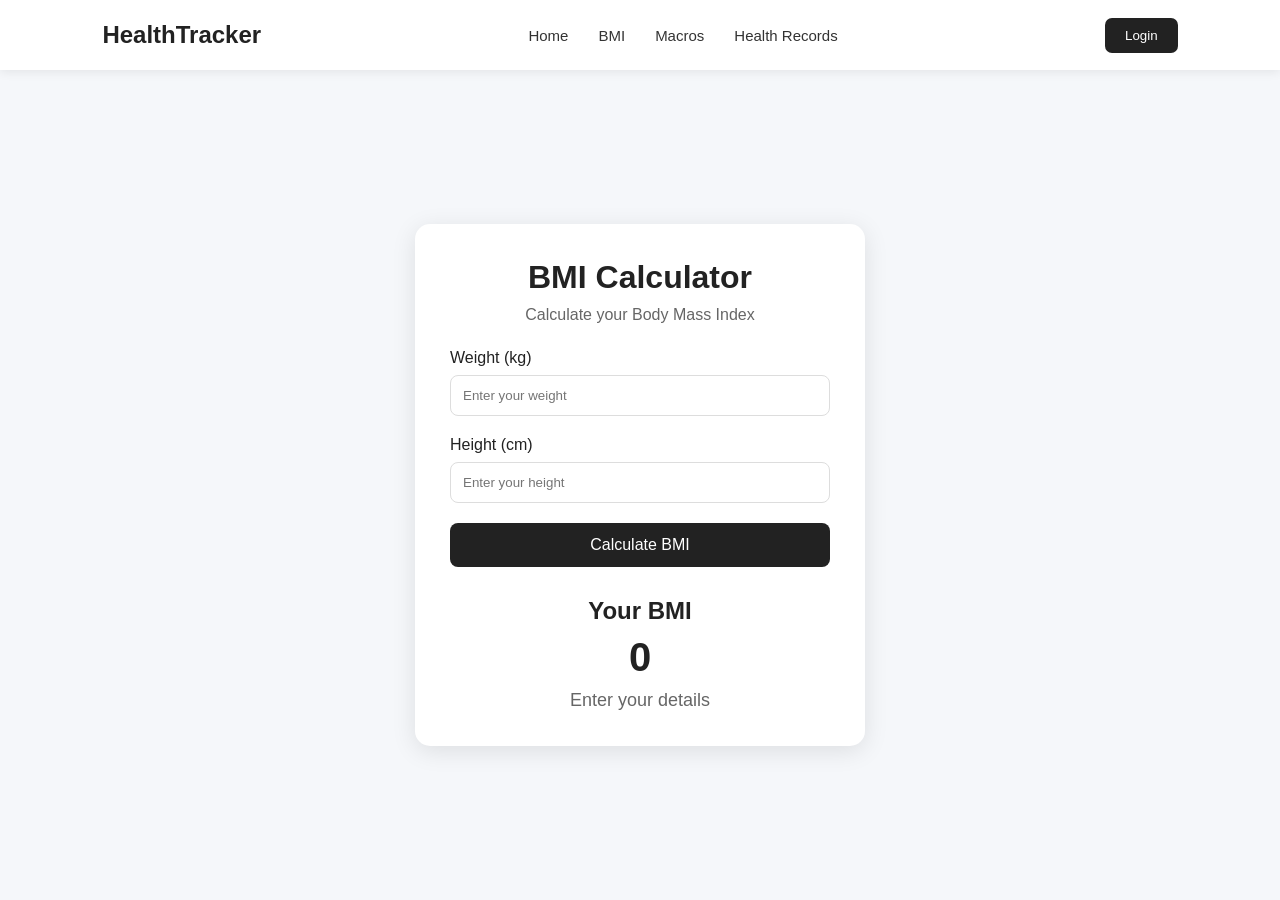
<file: frontend/bmi.html>
<!DOCTYPE html>
<html lang="en">
<script src="script.js"></script>
<head>
    <meta charset="UTF-8">
    <meta name="viewport" content="width=device-width, initial-scale=1.0">

    <title>BMI Calculator - HealthTracker</title>

    <link rel="stylesheet" href="style.css">
</head>

<body>

<nav class="navbar">

    <div class="logo">
        HealthTracker
    </div>

    <div class="nav-links">
        <a href="index.html">Home</a>
        <a href="bmi.html">BMI</a>
        <a href="macro.html">Macros</a>
        <a href="index.html#records">Health Records</a>
    </div>

    <button class="login-btn">
        Login
    </button>

</nav>


<div class="bmi-page">

    <div class="bmi-card">

        <h1>BMI Calculator</h1>

        <p>
            Calculate your Body Mass Index
        </p>


        <div class="form-group">

            <label>Weight (kg)</label>

            <input
                    type="number"
                    id="bmiWeight"
                    placeholder="Enter your weight"
            >

        </div>


        <div class="form-group">

            <label>Height (cm)</label>

            <input
                    type="number"
                    id="bmiHeight"
                    placeholder="Enter your height"
            >

        </div>


        <button type="button" onclick="calculateBMI()">
            Calculate BMI
        </button>


        <div id="bmiResult" class="bmi-result">

            <h2>Your BMI</h2>

            <h3 id="bmiValue">0</h3>

            <p id="bmiCategory">
                Enter your details
            </p>

        </div>

    </div>

</div>


<script src="script.js"></script>

</body>

</html>
</file>
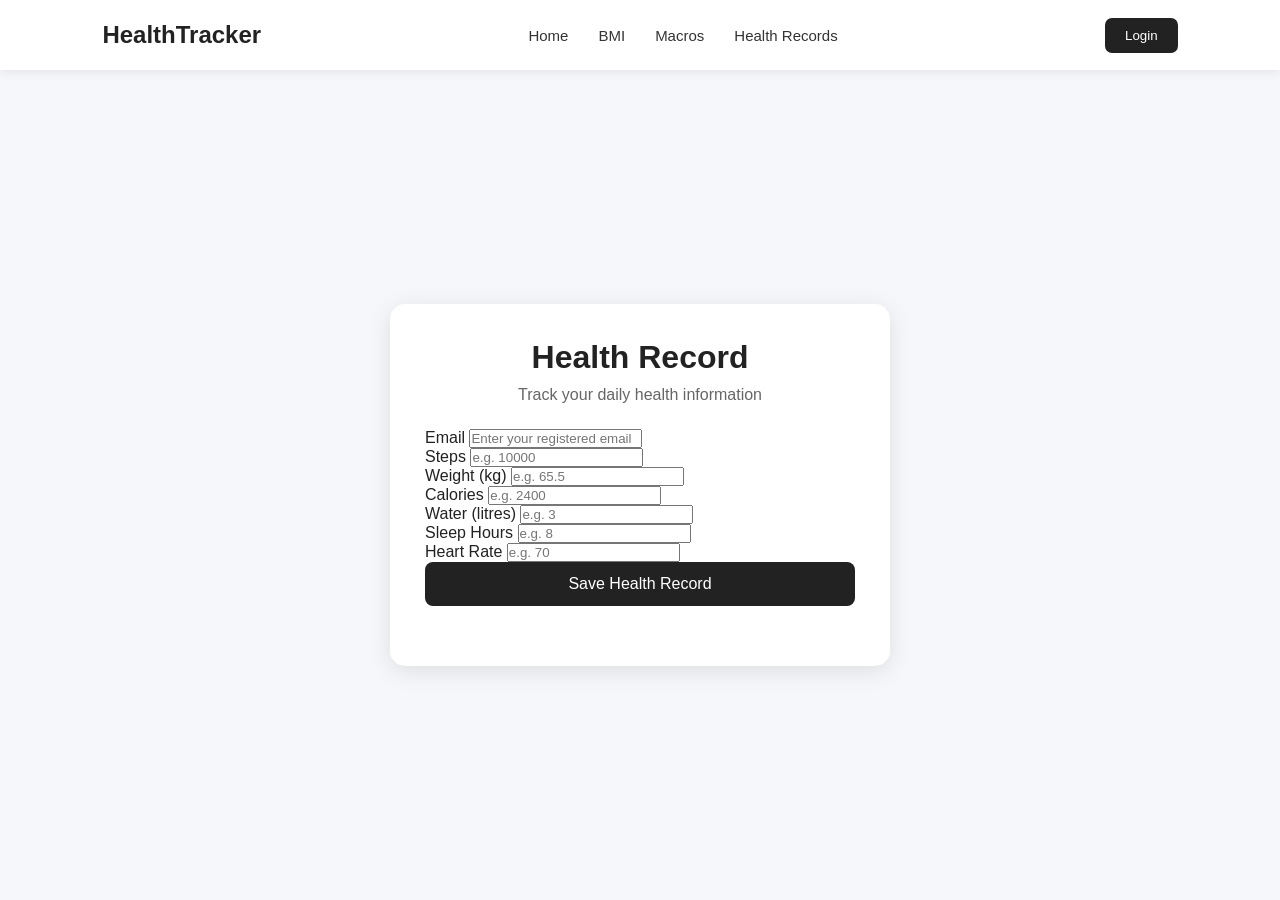
<file: frontend/health-records.html>
<!DOCTYPE html>
<html lang="en">

<head>
    <meta charset="UTF-8">
    <meta name="viewport" content="width=device-width, initial-scale=1.0">

    <title>Health Records - HealthTracker</title>

    <link rel="stylesheet" href="style.css">
</head>

<body>

<nav class="navbar">

    <div class="logo">
        HealthTracker
    </div>

    <div class="nav-links">
        <a href="index.html">Home</a>
        <a href="bmi.html">BMI</a>
        <a href="macro.html">Macros</a>
        <a href="health-records.html">Health Records</a>
    </div>

    <button class="login-btn">
        Login
    </button>

</nav>


<div class="record-page">

    <div class="record-card">

        <h1>Health Record</h1>

        <p>Track your daily health information</p>


        <div class="form-group">

            <label>Email</label>

            <input
                    type="email"
                    id="email"
                    placeholder="Enter your registered email"
            >

        </div>


        <div class="form-group">

            <label>Steps</label>

            <input
                    type="number"
                    id="steps"
                    placeholder="e.g. 10000"
            >

        </div>


        <div class="form-group">

            <label>Weight (kg)</label>

            <input
                    type="number"
                    step="0.1"
                    id="weight"
                    placeholder="e.g. 65.5"
            >

        </div>


        <div class="form-group">

            <label>Calories</label>

            <input
                    type="number"
                    id="calories"
                    placeholder="e.g. 2400"
            >

        </div>


        <div class="form-group">

            <label>Water (litres)</label>

            <input
                    type="number"
                    step="0.1"
                    id="water"
                    placeholder="e.g. 3"
            >

        </div>


        <div class="form-group">

            <label>Sleep Hours</label>

            <input
                    type="number"
                    step="0.1"
                    id="sleepHours"
                    placeholder="e.g. 8"
            >

        </div>


        <div class="form-group">

            <label>Heart Rate</label>

            <input
                    type="number"
                    id="heartRate"
                    placeholder="e.g. 70"
            >

        </div>


        <button onclick="saveHealthRecord()">
            Save Health Record
        </button>


        <p id="recordMessage"></p>

    </div>

</div>


<script src="script.js"></script>

</body>

</html>
</file>
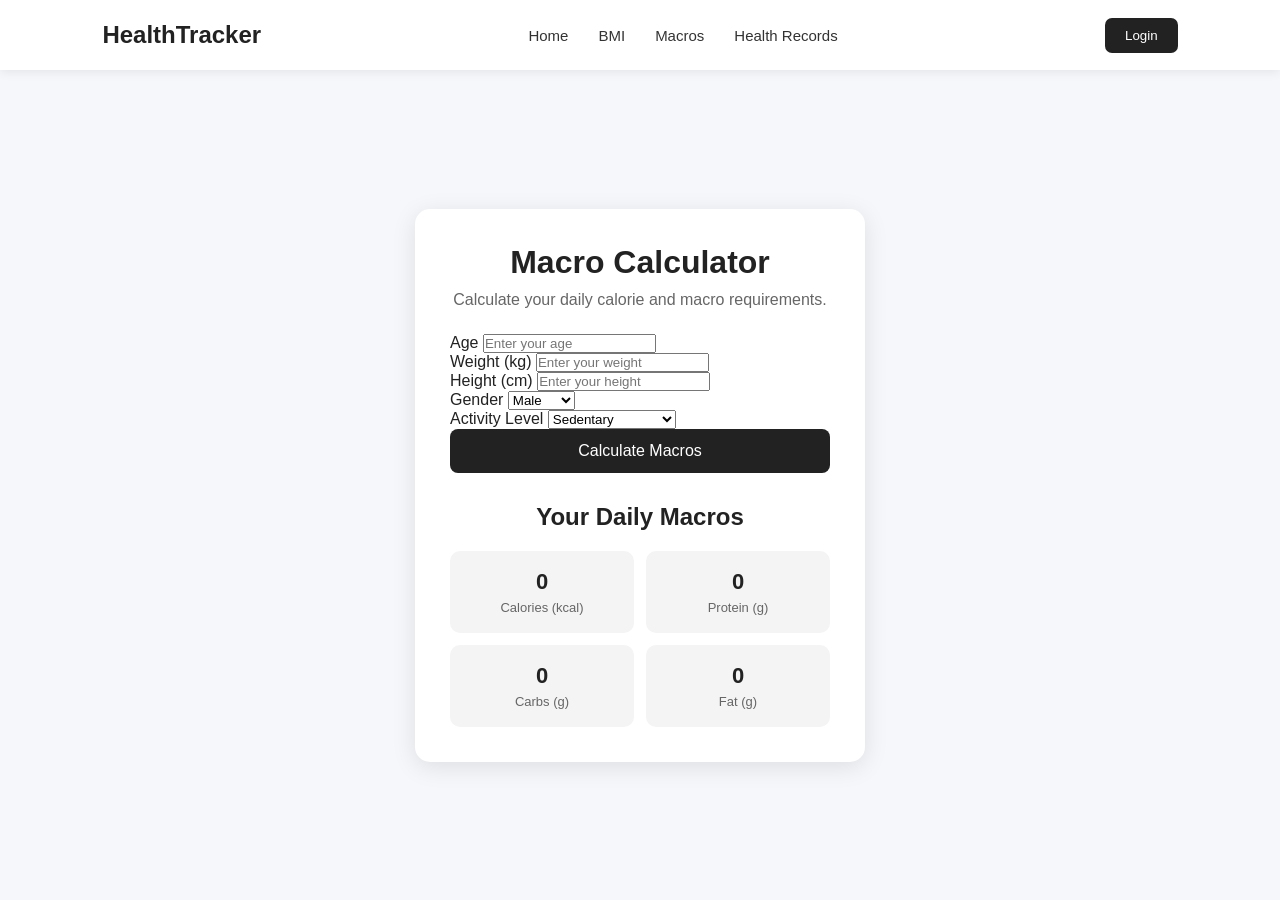
<file: frontend/macro.html>
<!DOCTYPE html>
<html lang="en">

<head>
    <meta charset="UTF-8">
    <meta name="viewport" content="width=device-width, initial-scale=1.0">

    <title>Macro Calculator - HealthTracker</title>

    <link rel="stylesheet" href="style.css">
</head>

<body>

<nav class="navbar">

    <div class="logo">
        HealthTracker
    </div>

    <div class="nav-links">
        <a href="index.html">Home</a>
        <a href="index.html#bmi">BMI</a>
        <a href="macro.html">Macros</a>
        <a href="index.html#records">Health Records</a>
    </div>

    <button class="login-btn">
        Login
    </button>

</nav>


<div class="macro-page">

    <div class="macro-card">

        <h1>Macro Calculator</h1>

        <p>Calculate your daily calorie and macro requirements.</p>


        <div class="form-group">

            <label>Age</label>

            <input
                    type="number"
                    id="age"
                    placeholder="Enter your age"
            >

        </div>


        <div class="form-group">

            <label>Weight (kg)</label>

            <input
                    type="number"
                    id="weight"
                    placeholder="Enter your weight"
            >

        </div>


        <div class="form-group">

            <label>Height (cm)</label>

            <input
                    type="number"
                    id="height"
                    placeholder="Enter your height"
            >

        </div>


        <div class="form-group">

            <label>Gender</label>

            <select id="gender">

                <option value="male">
                    Male
                </option>

                <option value="female">
                    Female
                </option>

            </select>

        </div>


        <div class="form-group">

            <label>Activity Level</label>

            <select id="activityLevel">

                <option value="1.2">
                    Sedentary
                </option>

                <option value="1.375">
                    Lightly Active
                </option>

                <option value="1.55">
                    Moderately Active
                </option>

                <option value="1.725">
                    Very Active
                </option>

                <option value="1.9">
                    Extremely Active
                </option>

            </select>

        </div>


        <button onclick="calculateMacros()">
            Calculate Macros
        </button>


        <div id="result" class="macro-result">

            <h2>Your Daily Macros</h2>

            <div class="macro-results-container">

                <div class="macro-box">
                    <h3 id="calories">0</h3>
                    <p>Calories (kcal)</p>
                </div>

                <div class="macro-box">
                    <h3 id="protein">0</h3>
                    <p>Protein (g)</p>
                </div>

                <div class="macro-box">
                    <h3 id="carbs">0</h3>
                    <p>Carbs (g)</p>
                </div>

                <div class="macro-box">
                    <h3 id="fat">0</h3>
                    <p>Fat (g)</p>
                </div>

            </div>

        </div>

    </div>

</div>


<script src="script.js"></script>

</body>

</html>
</file>
<file: frontend/style.css>
* {
    margin: 0;
    padding: 0;
    box-sizing: border-box;
}

body {
    font-family: Arial, sans-serif;
    background: #f5f7fa;
    color: #222;
}

/* Navbar */

.navbar {
    height: 70px;
    background: white;
    display: flex;
    align-items: center;
    justify-content: space-between;
    padding: 0 8%;
    box-shadow: 0 2px 10px rgba(0, 0, 0, 0.08);
}

.logo {
    font-size: 24px;
    font-weight: bold;
}

.nav-links {
    display: flex;
    gap: 30px;
}

.nav-links a {
    text-decoration: none;
    color: #333;
    font-size: 15px;
}

.nav-links a:hover {
    color: #666;
}

.login-btn {
    padding: 10px 20px;
    border: none;
    border-radius: 7px;
    background: #222;
    color: white;
    cursor: pointer;
}

/* Hero */

.hero {
    min-height: 500px;
    display: flex;
    align-items: center;
    padding: 60px 8%;
    background: white;
}

.hero-content {
    max-width: 650px;
}

.hero h1 {
    font-size: 52px;
    line-height: 1.15;
    margin-bottom: 20px;
}

.hero p {
    font-size: 18px;
    line-height: 1.6;
    color: #666;
    margin-bottom: 30px;
}

.hero button {
    padding: 14px 25px;
    border: none;
    border-radius: 8px;
    background: #222;
    color: white;
    font-size: 16px;
    cursor: pointer;
}

.hero button:hover {
    opacity: 0.85;
}

/* Features */

.features {
    padding: 70px 8%;
    text-align: center;
}

.features h2 {
    font-size: 32px;
    margin-bottom: 40px;
}

.feature-container {
    display: grid;
    grid-template-columns: repeat(3, 1fr);
    gap: 25px;
}

.feature-card {
    background: white;
    padding: 30px;
    border-radius: 12px;
    box-shadow: 0 5px 20px rgba(0, 0, 0, 0.08);
    transition: 0.3s;
}

.feature-card:hover {
    transform: translateY(-5px);
}

.feature-card h3 {
    font-size: 21px;
    margin-bottom: 15px;
}

.feature-card p {
    color: #666;
    line-height: 1.5;
    margin-bottom: 25px;
}

.feature-card button {
    padding: 11px 18px;
    border: none;
    border-radius: 7px;
    background: #222;
    color: white;
    cursor: pointer;
}

/* About */

.about {
    background: white;
    text-align: center;
    padding: 70px 20px;
}

.about h2 {
    font-size: 30px;
    margin-bottom: 15px;
}

.about p {
    color: #666;
    font-size: 16px;
}

/* Footer */

footer {
    background: #222;
    color: white;
    text-align: center;
    padding: 25px;
}

/* Mobile */

@media (max-width: 768px) {

    .navbar {
        padding: 0 5%;
    }

    .nav-links {
        display: none;
    }

    .hero {
        padding: 50px 7%;
    }

    .hero h1 {
        font-size: 38px;
    }

    .feature-container {
        grid-template-columns: 1fr;
    }
}
.macro-page {
    min-height: calc(100vh - 70px);
    display: flex;
    justify-content: center;
    align-items: center;
    padding: 50px 20px;
}

.macro-card {
    width: 450px;
    background: white;
    padding: 35px;
    border-radius: 15px;
    box-shadow: 0 5px 25px rgba(0, 0, 0, 0.1);
}

.macro-card h1 {
    text-align: center;
    margin-bottom: 10px;
}

.macro-card > p {
    text-align: center;
    color: #666;
    margin-bottom: 25px;
}

.macro-card button {
    width: 100%;
    padding: 13px;
    border: none;
    border-radius: 8px;
    background: #222;
    color: white;
    font-size: 16px;
    cursor: pointer;
}

.macro-result {
    margin-top: 30px;
}

.macro-result h2 {
    text-align: center;
    margin-bottom: 20px;
}

.macro-results-container {
    display: grid;
    grid-template-columns: 1fr 1fr;
    gap: 12px;
}

.macro-box {
    background: #f4f4f4;
    padding: 18px;
    border-radius: 10px;
    text-align: center;
}

.macro-box h3 {
    font-size: 22px;
    margin-bottom: 5px;
}

.macro-box p {
    color: #666;
    font-size: 13px;
}
.record-page {
    min-height: calc(100vh - 70px);
    display: flex;
    justify-content: center;
    align-items: center;
    padding: 50px 20px;
}

.record-card {
    width: 500px;
    background: white;
    padding: 35px;
    border-radius: 15px;
    box-shadow: 0 5px 25px rgba(0, 0, 0, 0.1);
}

.record-card h1 {
    text-align: center;
    margin-bottom: 10px;
}

.record-card > p {
    text-align: center;
    color: #666;
    margin-bottom: 25px;
}

.record-card button {
    width: 100%;
    padding: 13px;
    border: none;
    border-radius: 8px;
    background: #222;
    color: white;
    font-size: 16px;
    cursor: pointer;
}

#recordMessage {
    margin-top: 15px;
    text-align: center;
}

/* ===== HealthTrack Dashboard 2.0 ===== */

.dashboard-body {
    background: #f5f7fb;
    color: #172033;
}

.app-layout {
    min-height: 100vh;
}

.sidebar {
    width: 250px;
    position: fixed;
    inset: 0 auto 0 0;
    background: #fff;
    border-right: 1px solid #e8edf4;
    padding: 30px 20px;
    display: flex;
    flex-direction: column;
    z-index: 10;
}

.brand {
    display: flex;
    align-items: center;
    gap: 10px;
    text-decoration: none;
    color: #172033;
    font-size: 22px;
    font-weight: 800;
    margin-bottom: 48px;
}

.brand-icon {
    display: grid;
    place-items: center;
    width: 36px;
    height: 36px;
    background: #176b5b;
    color: #fff;
    border-radius: 11px;
}

.sidebar-label,
.eyebrow,
.banner-label {
    font-size: 10px;
    font-weight: 800;
    letter-spacing: 1.5px;
    color: #8a94a7;
}

.sidebar-label {
    margin: 0 0 14px 10px;
}

.sidebar-nav {
    display: grid;
    gap: 8px;
}

.nav-item {
    text-decoration: none;
    color: #69758a;
    padding: 13px 12px;
    border-radius: 10px;
    font-size: 14px;
    font-weight: 600;
    transition: background .2s, color .2s;
}

.nav-item:hover,
.nav-item.active {
    background: #eaf5f1;
    color: #176b5b;
}

.sidebar-bottom {
    margin-top: auto;
}

.sidebar-tip {
    padding: 18px;
    background: #f0f7f4;
    border-radius: 14px;
}

.sidebar-tip > span {
    color: #176b5b;
    font-size: 22px;
}

.sidebar-tip h3 {
    margin: 12px 0 7px;
    font-size: 15px;
}

.sidebar-tip p {
    color: #69758a;
    font-size: 12px;
    line-height: 1.7;
}

.sidebar-footer {
    margin-top: 25px;
    font-size: 10px;
    letter-spacing: 1px;
    color: #9aa3b2;
    text-align: center;
}

.dashboard-main {
    margin-left: 250px;
    padding: 38px 4%;
    max-width: 1700px;
}

.dashboard-header {
    display: flex;
    align-items: center;
    justify-content: space-between;
    gap: 20px;
    margin-bottom: 28px;
}

.eyebrow {
    margin-bottom: 10px;
}

.dashboard-header h1 {
    font-size: 32px;
    margin-bottom: 8px;
}

.muted {
    color: #8791a3;
    font-size: 13px;
    line-height: 1.7;
}

.primary-link,
.banner-button {
    display: inline-block;
    text-decoration: none;
    border-radius: 9px;
    padding: 13px 17px;
    background: #176b5b;
    color: #fff;
    font-size: 13px;
    font-weight: 700;
}

.primary-link:hover,
.banner-button:hover {
    background: #105445;
}

.welcome-banner {
    display: flex;
    justify-content: space-between;
    align-items: center;
    gap: 20px;
    min-height: 220px;
    padding: 34px;
    border-radius: 18px;
    background: linear-gradient(120deg, #163f39, #176b5b);
    color: white;
    overflow: hidden;
    margin-bottom: 35px;
}

.banner-label {
    color: #b4d9cd;
    margin-bottom: 14px;
}

.welcome-banner h2 {
    font-size: clamp(24px, 3vw, 34px);
    margin-bottom: 12px;
}

.welcome-banner p:not(.banner-label) {
    max-width: 500px;
    font-size: 13px;
    line-height: 1.8;
    color: #d4e8e2;
    margin-bottom: 22px;
}

.banner-button {
    background: white;
    color: #176b5b;
}

.banner-button:hover {
    background: #eaf5f1;
}

.banner-art {
    font-size: 115px;
    color: rgba(255,255,255,.12);
    padding: 0 25px;
}

.section-heading {
    display: flex;
    justify-content: space-between;
    align-items: center;
    gap: 15px;
    margin-bottom: 18px;
}

.section-heading h2,
.panel h2 {
    font-size: 18px;
    margin-bottom: 6px;
}

.text-link {
    color: #176b5b;
    text-decoration: none;
    font-size: 13px;
    font-weight: 700;
}

.metric-grid {
    display: grid;
    grid-template-columns: repeat(4, minmax(0, 1fr));
    gap: 18px;
    margin-bottom: 28px;
}

.metric-card,
.panel {
    background: white;
    border: 1px solid #e9edf4;
    border-radius: 15px;
    padding: 22px;
    box-shadow: 0 4px 16px rgba(25, 40, 70, .025);
}

.metric-top {
    display: flex;
    align-items: center;
    justify-content: space-between;
    gap: 8px;
    margin-bottom: 20px;
}

.metric-icon,
.quick-icon {
    display: grid;
    place-items: center;
    width: 39px;
    height: 39px;
    border-radius: 11px;
    font-size: 19px;
    font-weight: 700;
}

.metric-tag {
    font-size: 9px;
    font-weight: 800;
    letter-spacing: .8px;
    color: #929bad;
}

.icon-blue {
    background: #eaf1ff;
    color: #4778d0;
}

.icon-orange {
    background: #fff1e5;
    color: #e38a3b;
}

.icon-cyan {
    background: #e4f7fa;
    color: #2699a9;
}

.icon-purple {
    background: #f1eaff;
    color: #8d68cb;
}

.metric-label {
    font-size: 13px;
    color: #7d8798;
    margin-bottom: 8px;
}

.metric-card h3 {
    font-size: 28px;
    letter-spacing: -.7px;
    overflow-wrap: anywhere;
}

.metric-foot {
    color: #9aa3b2;
    font-size: 11px;
    margin-top: 9px;
}

.dashboard-lower {
    display: grid;
    grid-template-columns: minmax(0, 1.6fr) minmax(270px, 1fr);
    gap: 20px;
}

.panel-heading {
    display: flex;
    align-items: center;
    justify-content: space-between;
    gap: 12px;
}

.chart-badge {
    color: #176b5b;
    background: #eaf5f1;
    border-radius: 7px;
    padding: 7px 10px;
    font-size: 11px;
    font-weight: 700;
}

.chart-container {
    position: relative;
    height: 240px;
    margin-top: 25px;
}

.chart-message {
    margin-top: 8px;
    font-size: 11px;
}

.quick-panel > .muted {
    margin-bottom: 20px;
}

.quick-item {
    display: flex;
    align-items: center;
    gap: 12px;
    padding: 15px 0;
    text-decoration: none;
    color: inherit;
    border-bottom: 1px solid #edf0f5;
}

.quick-item:last-child {
    border-bottom: 0;
}

.quick-item:hover .quick-arrow {
    transform: translateX(4px);
}

.quick-icon {
    flex-shrink: 0;
}

.quick-copy {
    display: grid;
    gap: 5px;
    flex: 1;
}

.quick-copy strong {
    font-size: 12px;
}

.quick-copy small {
    color: #8993a4;
    font-size: 11px;
}

.quick-arrow {
    color: #176b5b;
    transition: transform .2s;
}

.dashboard-footer {
    display: flex;
    justify-content: space-between;
    gap: 15px;
    margin-top: 35px;
    padding: 20px 0;
    color: #919bad;
    font-size: 11px;
}

@media (min-width: 1500px) {
    .dashboard-main {
        padding-left: 55px;
        padding-right: 55px;
    }
}

@media (max-width: 1150px) {
    .metric-grid {
        grid-template-columns: repeat(2, minmax(0, 1fr));
    }

    .dashboard-lower {
        grid-template-columns: 1fr;
    }
}

@media (max-width: 768px) {
    .sidebar {
        position: static;
        width: 100%;
        padding: 17px 20px;
    }

    .brand {
        margin-bottom: 18px;
    }

    .sidebar-label,
    .sidebar-bottom {
        display: none;
    }

    .sidebar-nav {
        display: flex;
        overflow-x: auto;
        gap: 7px;
    }

    .nav-item {
        flex-shrink: 0;
        padding: 10px;
        font-size: 12px;
    }

    .dashboard-main {
        margin-left: 0;
        padding: 25px 17px;
    }

    .dashboard-header {
        align-items: flex-start;
        flex-direction: column;
    }

    .dashboard-header h1 {
        font-size: 27px;
    }

    .welcome-banner {
        min-height: 0;
        padding: 25px;
    }

    .banner-art {
        display: none;
    }

    .metric-grid {
        gap: 12px;
    }

    .metric-card {
        padding: 16px;
    }

    .metric-card h3 {
        font-size: 24px;
    }

    .metric-tag {
        font-size: 8px;
    }

    .dashboard-footer {
        flex-direction: column;
    }
}

@media (max-width: 380px) {
    .metric-grid {
        grid-template-columns: 1fr;
    }
}

.bmi-page {
    min-height: calc(100vh - 70px);
    display: flex;
    justify-content: center;
    align-items: center;
    padding: 50px 20px;
}

.bmi-card {
    width: 450px;
    max-width: 100%;
    background: white;
    padding: 35px;
    border-radius: 15px;
    box-shadow: 0 5px 25px rgba(0, 0, 0, 0.1);
}

.bmi-card h1 {
    text-align: center;
    margin-bottom: 10px;
}

.bmi-card > p {
    text-align: center;
    color: #666;
    margin-bottom: 25px;
}

.bmi-card .form-group {
    margin-bottom: 20px;
}

.bmi-card label {
    display: block;
    margin-bottom: 8px;
}

.bmi-card input {
    width: 100%;
    padding: 12px;
    border: 1px solid #ddd;
    border-radius: 8px;
    box-sizing: border-box;
}

.bmi-card button {
    width: 100%;
    padding: 13px;
    border: none;
    border-radius: 8px;
    background: #222;
    color: white;
    font-size: 16px;
    cursor: pointer;
}

.bmi-result {
    margin-top: 30px;
    text-align: center;
}

.bmi-result h2 {
    margin-bottom: 10px;
}

.bmi-result h3 {
    font-size: 40px;
    margin-bottom: 10px;
}

.bmi-result p {
    color: #666;
    font-size: 18px;
}

/* BMI Result Category Colors */

.bmi-underweight {
    color: #2563eb;
    font-weight: bold;
}

.bmi-normal {
    color: #16a34a;
    font-weight: bold;
}

.bmi-overweight {
    color: #d97706;
    font-weight: bold;
}

.bmi-obese {
    color: #dc2626;
    font-weight: bold;
}

.bmi-invalid {
    color: #dc2626;
    font-weight: bold;
}
</file>
